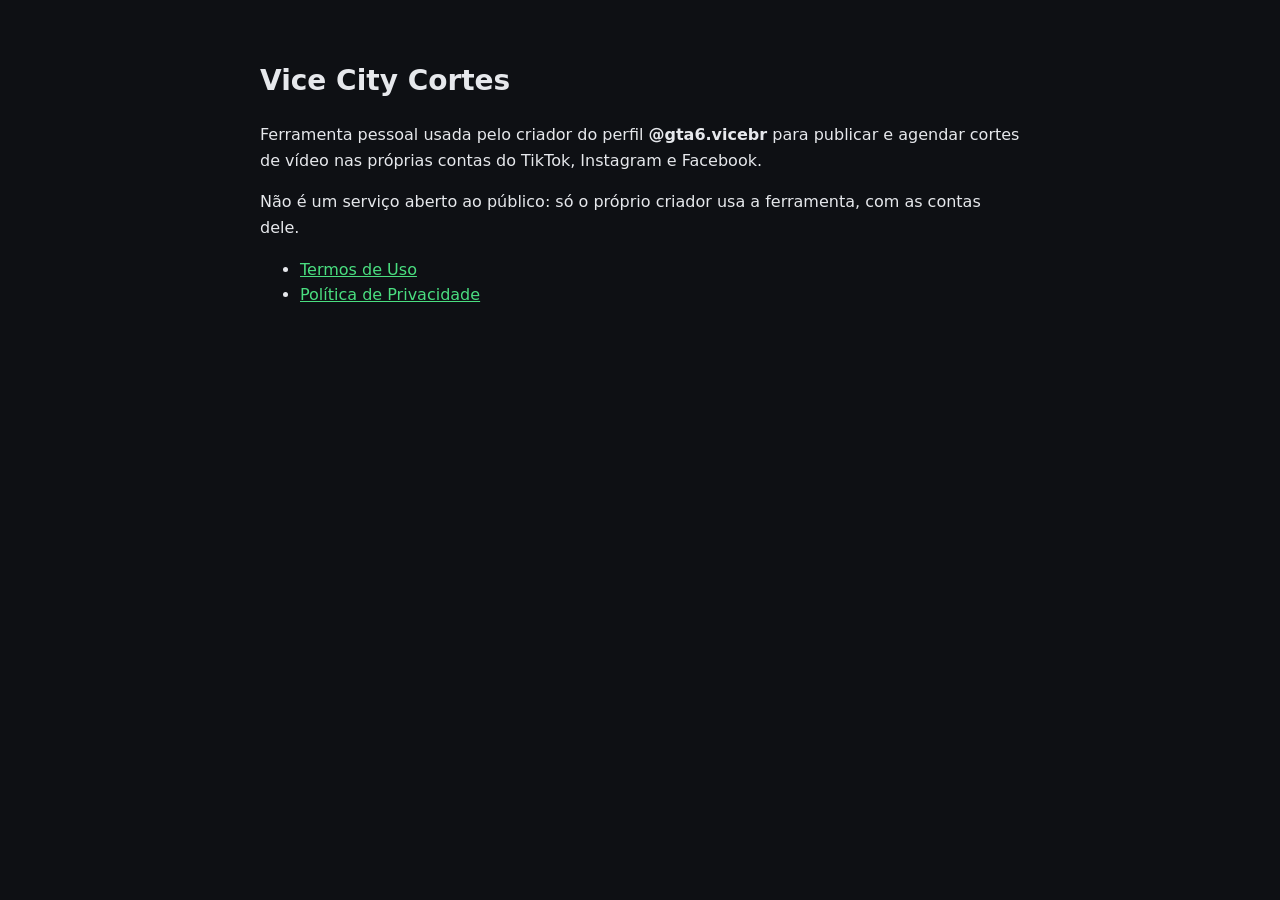
<file: index.html>
<!doctype html>
<html lang="pt-BR">
<head>
<meta charset="utf-8">
<meta name="viewport" content="width=device-width, initial-scale=1">
<title>Vice City Cortes</title>
<link rel="stylesheet" href="estilo.css">
</head>
<body>
<main>
  <h1>Vice City Cortes</h1>
  <p>Ferramenta pessoal usada pelo criador do perfil <b>@gta6.vicebr</b> para publicar e agendar cortes de vídeo
     nas próprias contas do TikTok, Instagram e Facebook.</p>
  <p>Não é um serviço aberto ao público: só o próprio criador usa a ferramenta, com as contas dele.</p>
  <ul>
    <li><a href="termos.html">Termos de Uso</a></li>
    <li><a href="privacidade.html">Política de Privacidade</a></li>
  </ul>
</main>
</body>
</html>
</file>
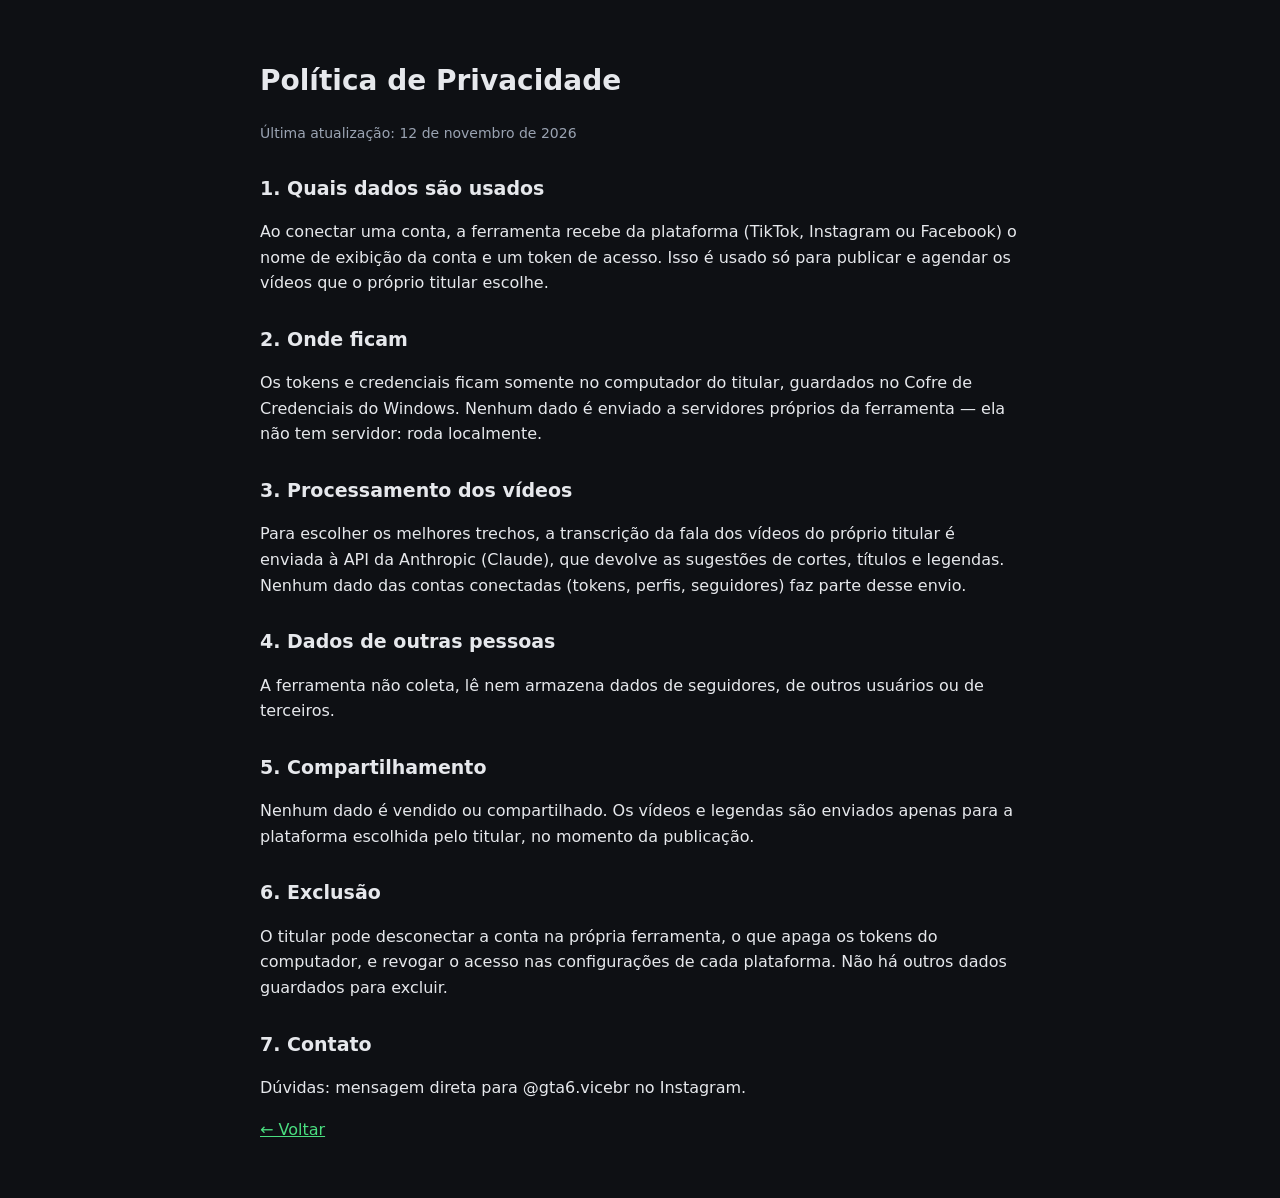
<file: privacidade.html>
<!doctype html>
<html lang="pt-BR">
<head>
<meta charset="utf-8">
<meta name="viewport" content="width=device-width, initial-scale=1">
<title>Política de Privacidade — Vice City Cortes</title>
<link rel="stylesheet" href="estilo.css">
</head>
<body>
<main>
  <h1>Política de Privacidade</h1>
  <p class="muted">Última atualização: 12 de novembro de 2026</p>

  <h2>1. Quais dados são usados</h2>
  <p>Ao conectar uma conta, a ferramenta recebe da plataforma (TikTok, Instagram ou Facebook) o nome de exibição
     da conta e um token de acesso. Isso é usado só para publicar e agendar os vídeos que o próprio titular escolhe.</p>

  <h2>2. Onde ficam</h2>
  <p>Os tokens e credenciais ficam somente no computador do titular, guardados no Cofre de Credenciais do Windows.
     Nenhum dado é enviado a servidores próprios da ferramenta — ela não tem servidor: roda localmente.</p>

  <h2>3. Processamento dos vídeos</h2>
  <p>Para escolher os melhores trechos, a transcrição da fala dos vídeos do próprio titular é enviada à API da
     Anthropic (Claude), que devolve as sugestões de cortes, títulos e legendas. Nenhum dado das contas conectadas
     (tokens, perfis, seguidores) faz parte desse envio.</p>

  <h2>4. Dados de outras pessoas</h2>
  <p>A ferramenta não coleta, lê nem armazena dados de seguidores, de outros usuários ou de terceiros.</p>

  <h2>5. Compartilhamento</h2>
  <p>Nenhum dado é vendido ou compartilhado. Os vídeos e legendas são enviados apenas para a plataforma escolhida
     pelo titular, no momento da publicação.</p>

  <h2>6. Exclusão</h2>
  <p>O titular pode desconectar a conta na própria ferramenta, o que apaga os tokens do computador, e revogar o
     acesso nas configurações de cada plataforma. Não há outros dados guardados para excluir.</p>

  <h2>7. Contato</h2>
  <p>Dúvidas: mensagem direta para @gta6.vicebr no Instagram.</p>
  <p><a href="index.html">← Voltar</a></p>
</main>
</body>
</html>
</file>
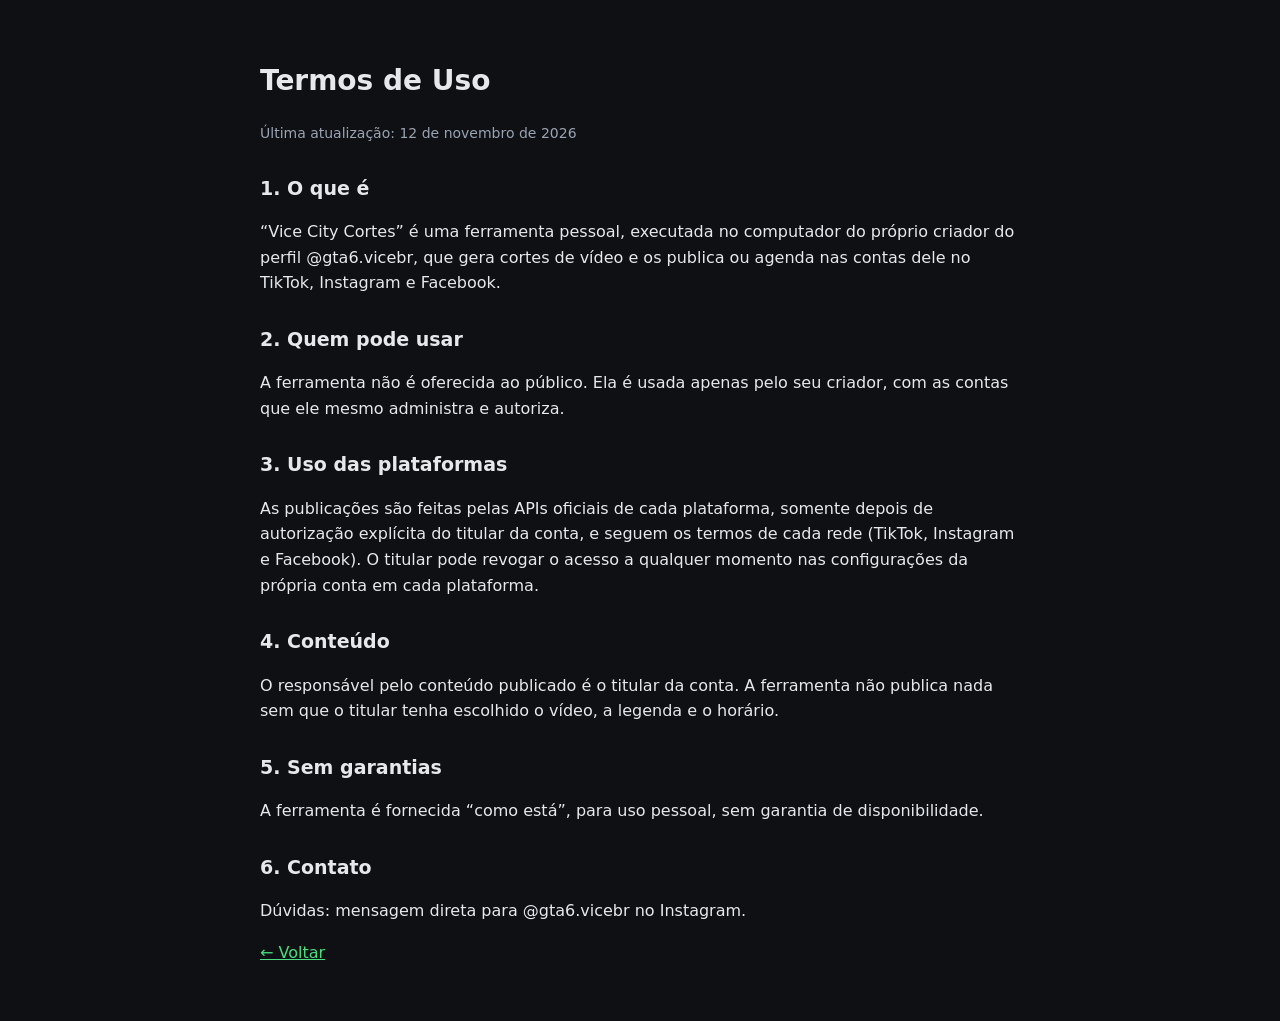
<file: termos.html>
<!doctype html>
<html lang="pt-BR">
<head>
<meta charset="utf-8">
<meta name="viewport" content="width=device-width, initial-scale=1">
<title>Termos de Uso — Vice City Cortes</title>
<link rel="stylesheet" href="estilo.css">
</head>
<body>
<main>
  <h1>Termos de Uso</h1>
  <p class="muted">Última atualização: 12 de novembro de 2026</p>

  <h2>1. O que é</h2>
  <p>“Vice City Cortes” é uma ferramenta pessoal, executada no computador do próprio criador do perfil
     @gta6.vicebr, que gera cortes de vídeo e os publica ou agenda nas contas dele no TikTok, Instagram e Facebook.</p>

  <h2>2. Quem pode usar</h2>
  <p>A ferramenta não é oferecida ao público. Ela é usada apenas pelo seu criador, com as contas que ele mesmo
     administra e autoriza.</p>

  <h2>3. Uso das plataformas</h2>
  <p>As publicações são feitas pelas APIs oficiais de cada plataforma, somente depois de autorização explícita
     do titular da conta, e seguem os termos de cada rede (TikTok, Instagram e Facebook). O titular pode revogar
     o acesso a qualquer momento nas configurações da própria conta em cada plataforma.</p>

  <h2>4. Conteúdo</h2>
  <p>O responsável pelo conteúdo publicado é o titular da conta. A ferramenta não publica nada sem que o
     titular tenha escolhido o vídeo, a legenda e o horário.</p>

  <h2>5. Sem garantias</h2>
  <p>A ferramenta é fornecida “como está”, para uso pessoal, sem garantia de disponibilidade.</p>

  <h2>6. Contato</h2>
  <p>Dúvidas: mensagem direta para @gta6.vicebr no Instagram.</p>
  <p><a href="index.html">← Voltar</a></p>
</main>
</body>
</html>
</file>
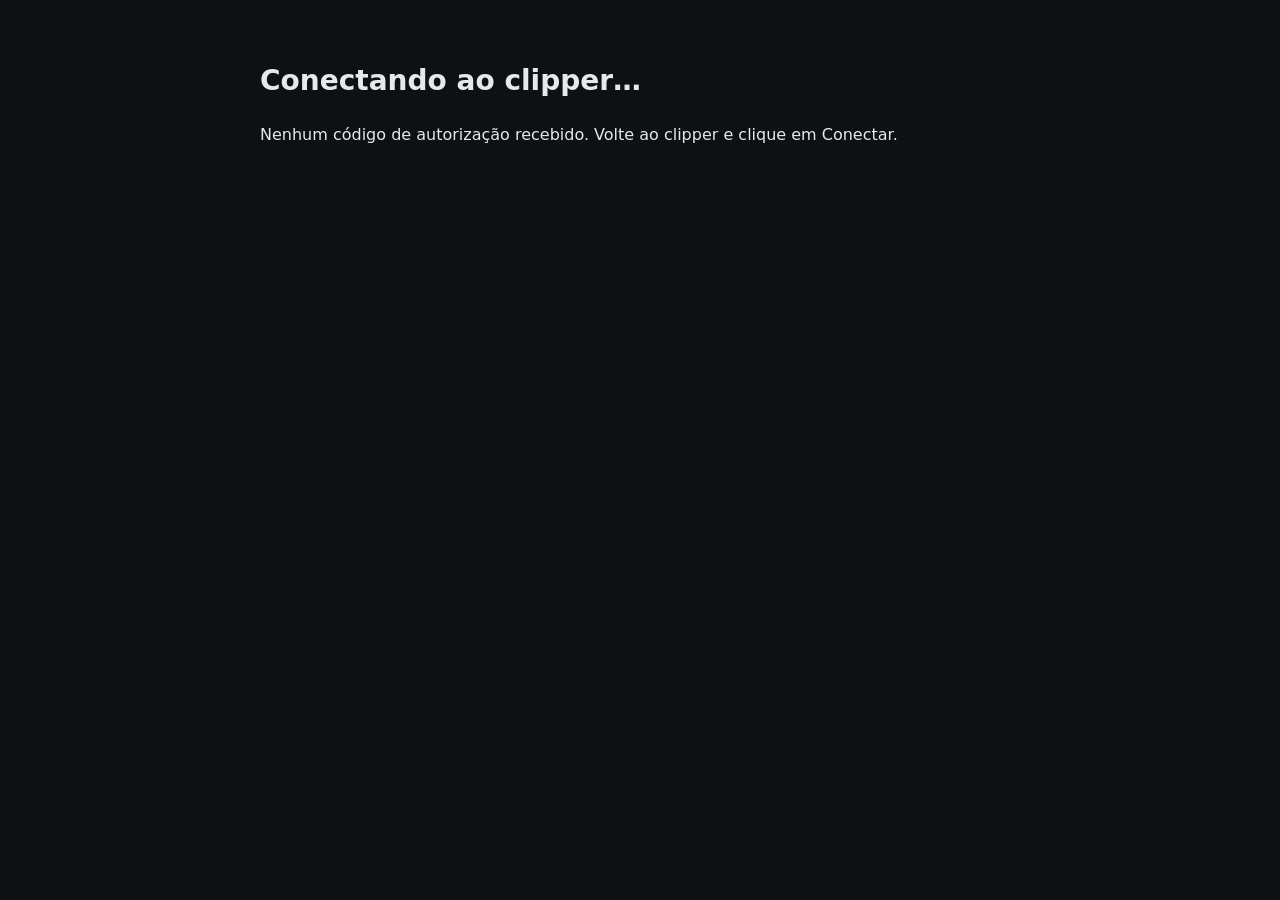
<file: tiktok-callback.html>
<!doctype html>
<html lang="pt-BR">
<head>
<meta charset="utf-8">
<meta name="viewport" content="width=device-width, initial-scale=1">
<meta name="referrer" content="no-referrer">
<title>Conectando…</title>
<link rel="stylesheet" href="estilo.css">
</head>
<body>
<main>
  <h1>Conectando ao clipper…</h1>
  <p id="msg">Voltando para o clipper no seu computador.</p>
</main>
<script>
  // O TikTok exige um endereço https de retorno. Esta página só repassa o código de autorização,
  // dentro do seu próprio navegador, para o clipper rodando em http://localhost (nada é enviado a servidor).
  // A porta pode ser trocada com ?port= no endereço registrado no TikTok, se você mudar a porta do clipper.
  var q = new URLSearchParams(location.search);
  var port = /^\d{2,5}$/.test(q.get("port") || "") ? q.get("port") : "8765";
  q.delete("port");
  if (!q.get("code") && !q.get("error")) {
    document.getElementById("msg").textContent = "Nenhum código de autorização recebido. Volte ao clipper e clique em Conectar.";
  } else {
    location.replace("http://localhost:" + port + "/oauth/tiktok/callback?" + q.toString());
  }
</script>
</body>
</html>
</file>
<file: estilo.css>
body { margin: 0; background: #0e1014; color: #e6e8ec; font: 16px/1.6 system-ui, "Segoe UI", sans-serif; }
main { max-width: 760px; margin: 0 auto; padding: 40px 20px; }
h1 { font-size: 28px; } h2 { font-size: 19px; margin-top: 28px; }
a { color: #4ade80; }
.muted { color: #9aa3b2; font-size: 14px; }
</file>
